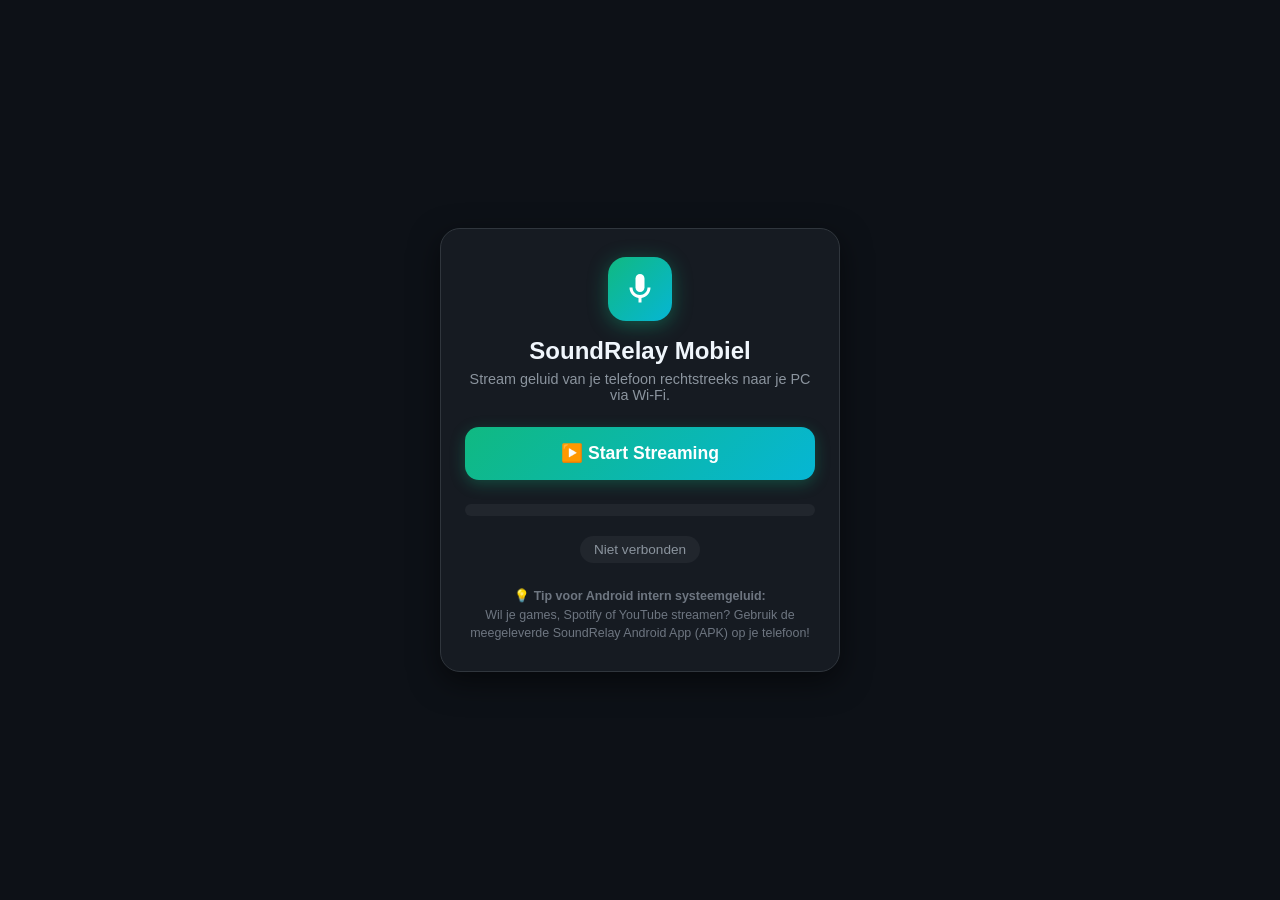
<file: server/static/mic.html>
<!DOCTYPE html>
<html lang="nl">
<head>
    <meta charset="UTF-8">
    <meta name="viewport" content="width=device-width, initial-scale=1.0, user-scalable=no">
    <title>SoundRelay Mobile Streamer</title>
    <style>
        * {
            box-sizing: border-box;
            margin: 0;
            padding: 0;
            font-family: -apple-system, BlinkMacSystemFont, "Segoe UI", Roboto, sans-serif;
        }
        body {
            background-color: #0d1117;
            color: #f0f6fc;
            min-height: 100vh;
            display: flex;
            flex-direction: column;
            align-items: center;
            justify-content: center;
            padding: 20px;
            text-align: center;
        }
        .container {
            width: 100%;
            max-width: 400px;
            background: #161b22;
            border: 1px solid #30363d;
            border-radius: 20px;
            padding: 28px 24px;
            box-shadow: 0 10px 30px rgba(0,0,0,0.5);
        }
        .logo-icon {
            width: 64px;
            height: 64px;
            background: linear-gradient(135deg, #10b981, #06b6d4);
            border-radius: 18px;
            margin: 0 auto 16px auto;
            display: flex;
            align-items: center;
            justify-content: center;
            box-shadow: 0 4px 20px rgba(16, 185, 129, 0.4);
        }
        .logo-icon svg {
            width: 36px;
            height: 36px;
            fill: #ffffff;
        }
        h1 {
            font-size: 1.5rem;
            margin-bottom: 6px;
        }
        p {
            font-size: 0.9rem;
            color: #8b949e;
            margin-bottom: 24px;
        }
        .stream-btn {
            width: 100%;
            padding: 16px;
            font-size: 1.1rem;
            font-weight: 700;
            border: none;
            border-radius: 14px;
            cursor: pointer;
            background: linear-gradient(135deg, #10b981, #06b6d4);
            color: #ffffff;
            box-shadow: 0 4px 15px rgba(16, 185, 129, 0.3);
            transition: all 0.2s ease;
            display: flex;
            align-items: center;
            justify-content: center;
            gap: 10px;
        }
        .stream-btn.active {
            background: #ef4444;
            box-shadow: 0 4px 15px rgba(239, 68, 68, 0.4);
        }
        .meter-box {
            margin-top: 24px;
            height: 12px;
            background: #21262d;
            border-radius: 6px;
            overflow: hidden;
        }
        .meter-fill {
            height: 100%;
            width: 0%;
            background: linear-gradient(90deg, #10b981, #3b82f6);
            transition: width 0.05s ease-out;
        }
        .status-badge {
            margin-top: 20px;
            font-size: 0.85rem;
            display: inline-block;
            padding: 6px 14px;
            border-radius: 20px;
            background: #21262d;
            color: #8b949e;
        }
        .status-badge.streaming {
            background: rgba(16, 185, 129, 0.2);
            color: #34d399;
            border: 1px solid rgba(16, 185, 129, 0.4);
        }
        .note {
            margin-top: 24px;
            font-size: 0.78rem;
            color: #6e7681;
            line-height: 1.5;
        }
    </style>
</head>
<body>
    <div class="container">
        <div class="logo-icon">
            <svg viewBox="0 0 24 24">
                <path d="M12 14c1.66 0 3-1.34 3-3V5c0-1.66-1.34-3-3-3S9 3.34 9 5v6c0 1.66 1.34 3 3 3z"/>
                <path d="M17 11c0 2.76-2.24 5-5 5s-5-2.24-5-5H5c0 3.53 2.61 6.43 6 6.92V21h2v-3.08c3.39-.49 6-3.39 6-6.92h-2z"/>
            </svg>
        </div>
        <h1>SoundRelay Mobiel</h1>
        <p>Stream geluid van je telefoon rechtstreeks naar je PC via Wi-Fi.</p>

        <button id="btn-toggle" class="stream-btn">
            ▶️ Start Streaming
        </button>

        <div class="meter-box">
            <div id="meter-fill" class="meter-fill"></div>
        </div>

        <div id="status-badge" class="status-badge">Niet verbonden</div>

        <div class="note">
            💡 <strong>Tip voor Android intern systeemgeluid:</strong><br>
            Wil je games, Spotify of YouTube streamen? Gebruik de meegeleverde SoundRelay Android App (APK) op je telefoon!
        </div>
    </div>

    <script>
        let isStreaming = false;
        let ws = null;
        let audioCtx = null;
        let mediaStream = null;
        let processorNode = null;

        const btn = document.getElementById("btn-toggle");
        const statusBadge = document.getElementById("status-badge");
        const meterFill = document.getElementById("meter-fill");

        btn.addEventListener("click", () => {
            if (!isStreaming) {
                startStreaming();
            } else {
                stopStreaming();
            }
        });

        async function startStreaming() {
            try {
                statusBadge.textContent = "Verbinding maken...";
                const protocol = window.location.protocol === "https:" ? "wss:" : "ws:";
                const wsUrl = `${protocol}//${window.location.host}/ws/audio`;
                
                ws = new WebSocket(wsUrl);
                ws.binaryType = "arraybuffer";

                ws.onopen = async () => {
                    await startAudioCapture();
                    isStreaming = true;
                    btn.classList.add("active");
                    btn.textContent = "⏹️ Stop Streaming";
                    statusBadge.className = "status-badge streaming";
                    statusBadge.textContent = "● Live aan het streamen naar PC";
                };

                ws.onerror = (err) => {
                    console.error("WS error:", err);
                    alert("Kan geen verbinding maken met PC receiver.");
                    stopStreaming();
                };

                ws.onclose = () => {
                    if (isStreaming) {
                        stopStreaming();
                    }
                };

            } catch (err) {
                alert("Microfoon toegang vereist: " + err.message);
                stopStreaming();
            }
        }

        async function startAudioCapture() {
            audioCtx = new (window.AudioContext || window.webkitAudioContext)({
                sampleRate: 48000
            });

            mediaStream = await navigator.mediaDevices.getUserMedia({
                audio: {
                    echoCancellation: false,
                    noiseSuppression: false,
                    autoGainControl: false,
                    sampleRate: 48000
                }
            });

            const source = audioCtx.createMediaStreamSource(mediaStream);
            // 2048 buffer size gives ~42ms chunks at 48kHz
            const bufferSize = 2048;
            processorNode = audioCtx.createScriptProcessor(bufferSize, 1, 1);

            processorNode.onaudioprocess = (e) => {
                if (!isStreaming || ws.readyState !== WebSocket.OPEN) return;

                const inputChannel = e.inputBuffer.getChannelData(0);
                const len = inputChannel.length;
                
                // Peak calculation for meter
                let maxPeak = 0;
                // Convert mono Float32 to stereo Int16 (left and right channels identical)
                const int16Stereo = new Int16Array(len * 2);
                for (let i = 0; i < len; i++) {
                    const sample = inputChannel[i];
                    const abs = Math.abs(sample);
                    if (abs > maxPeak) maxPeak = abs;

                    const val = Math.max(-32768, Math.min(32767, Math.round(sample * 32767)));
                    int16Stereo[i * 2] = val;     // Left
                    int16Stereo[i * 2 + 1] = val; // Right
                }

                meterFill.style.width = `${Math.min(100, Math.round(maxPeak * 100))}%`;
                ws.send(int16Stereo.buffer);
            };

            source.connect(processorNode);
            processorNode.connect(audioCtx.destination);
        }

        function stopStreaming() {
            isStreaming = false;
            btn.classList.remove("active");
            btn.textContent = "▶️ Start Streaming";
            statusBadge.className = "status-badge";
            statusBadge.textContent = "Gestopt";
            meterFill.style.width = "0%";

            if (processorNode) {
                processorNode.disconnect();
                processorNode = null;
            }
            if (mediaStream) {
                mediaStream.getTracks().forEach(t => t.stop());
                mediaStream = null;
            }
            if (audioCtx) {
                audioCtx.close();
                audioCtx = null;
            }
            if (ws) {
                ws.close();
                ws = null;
            }
        }
    </script>
</body>
</html>
</file>
